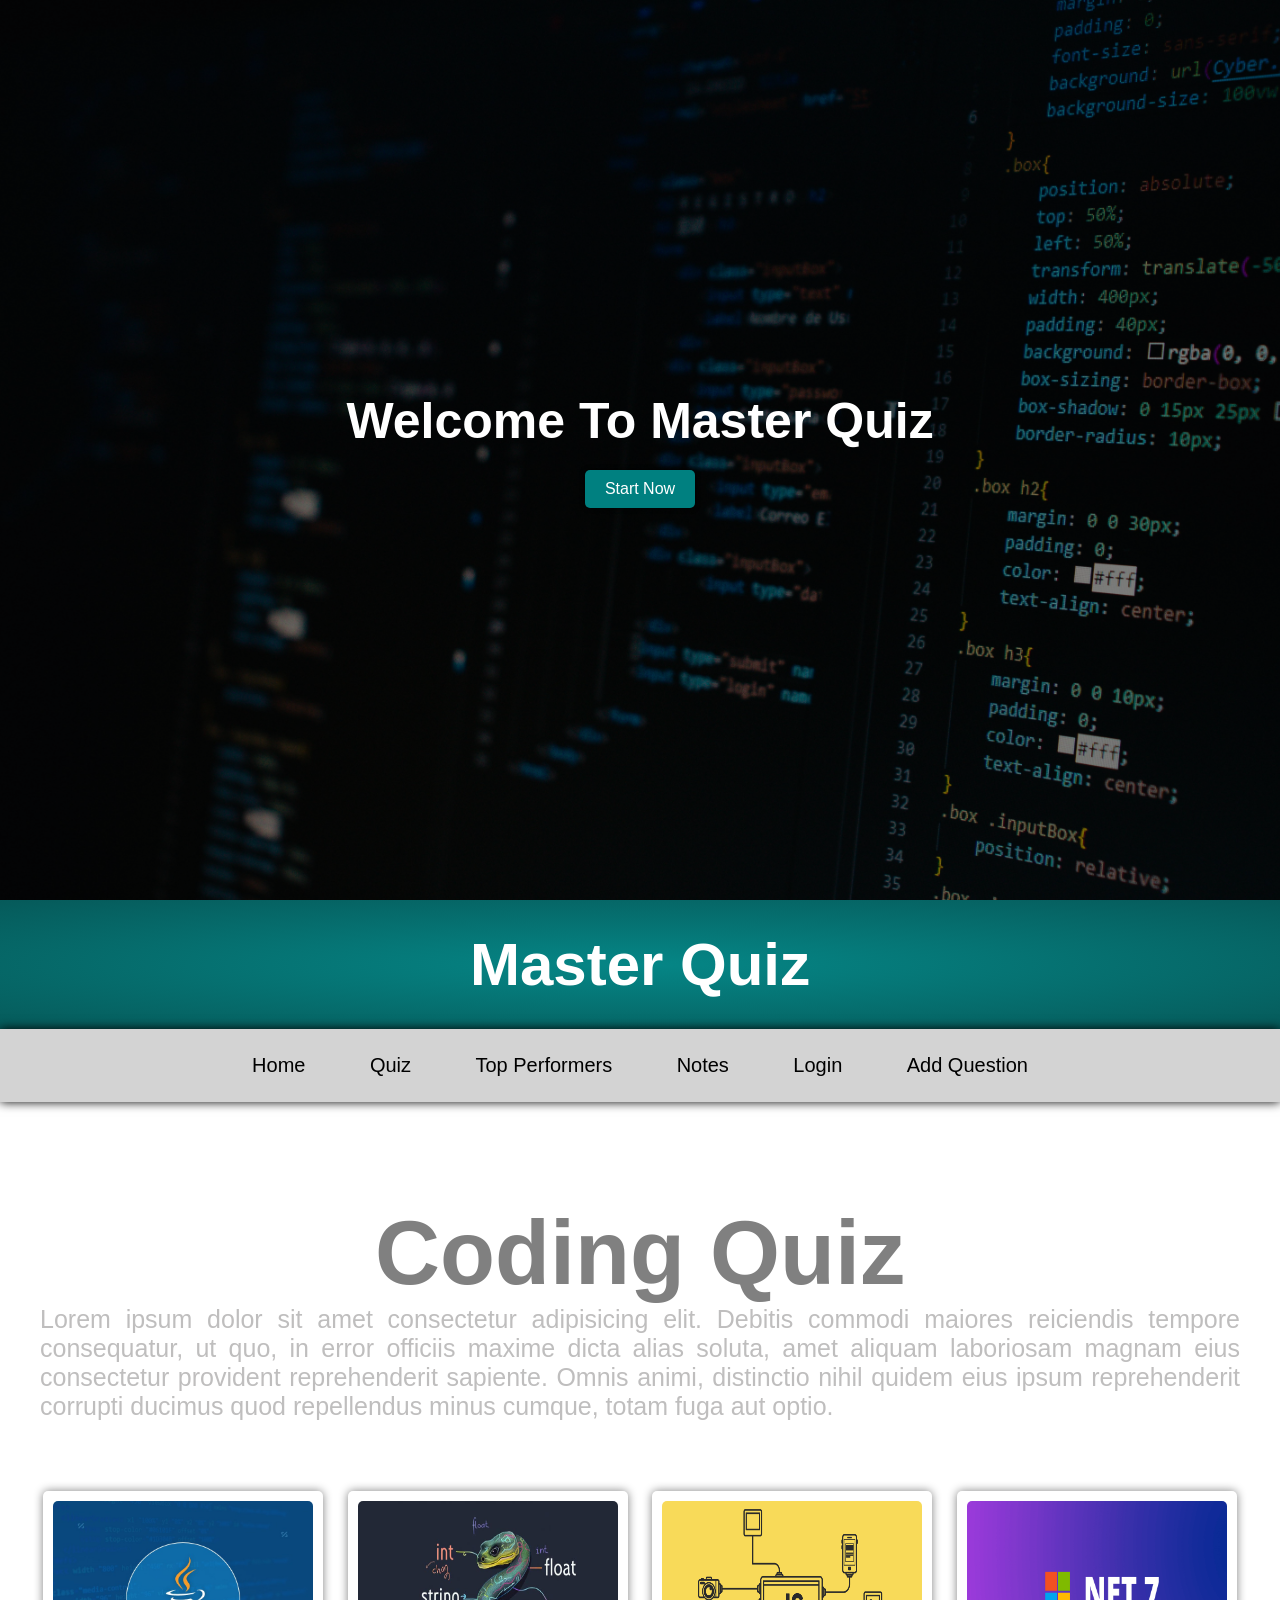
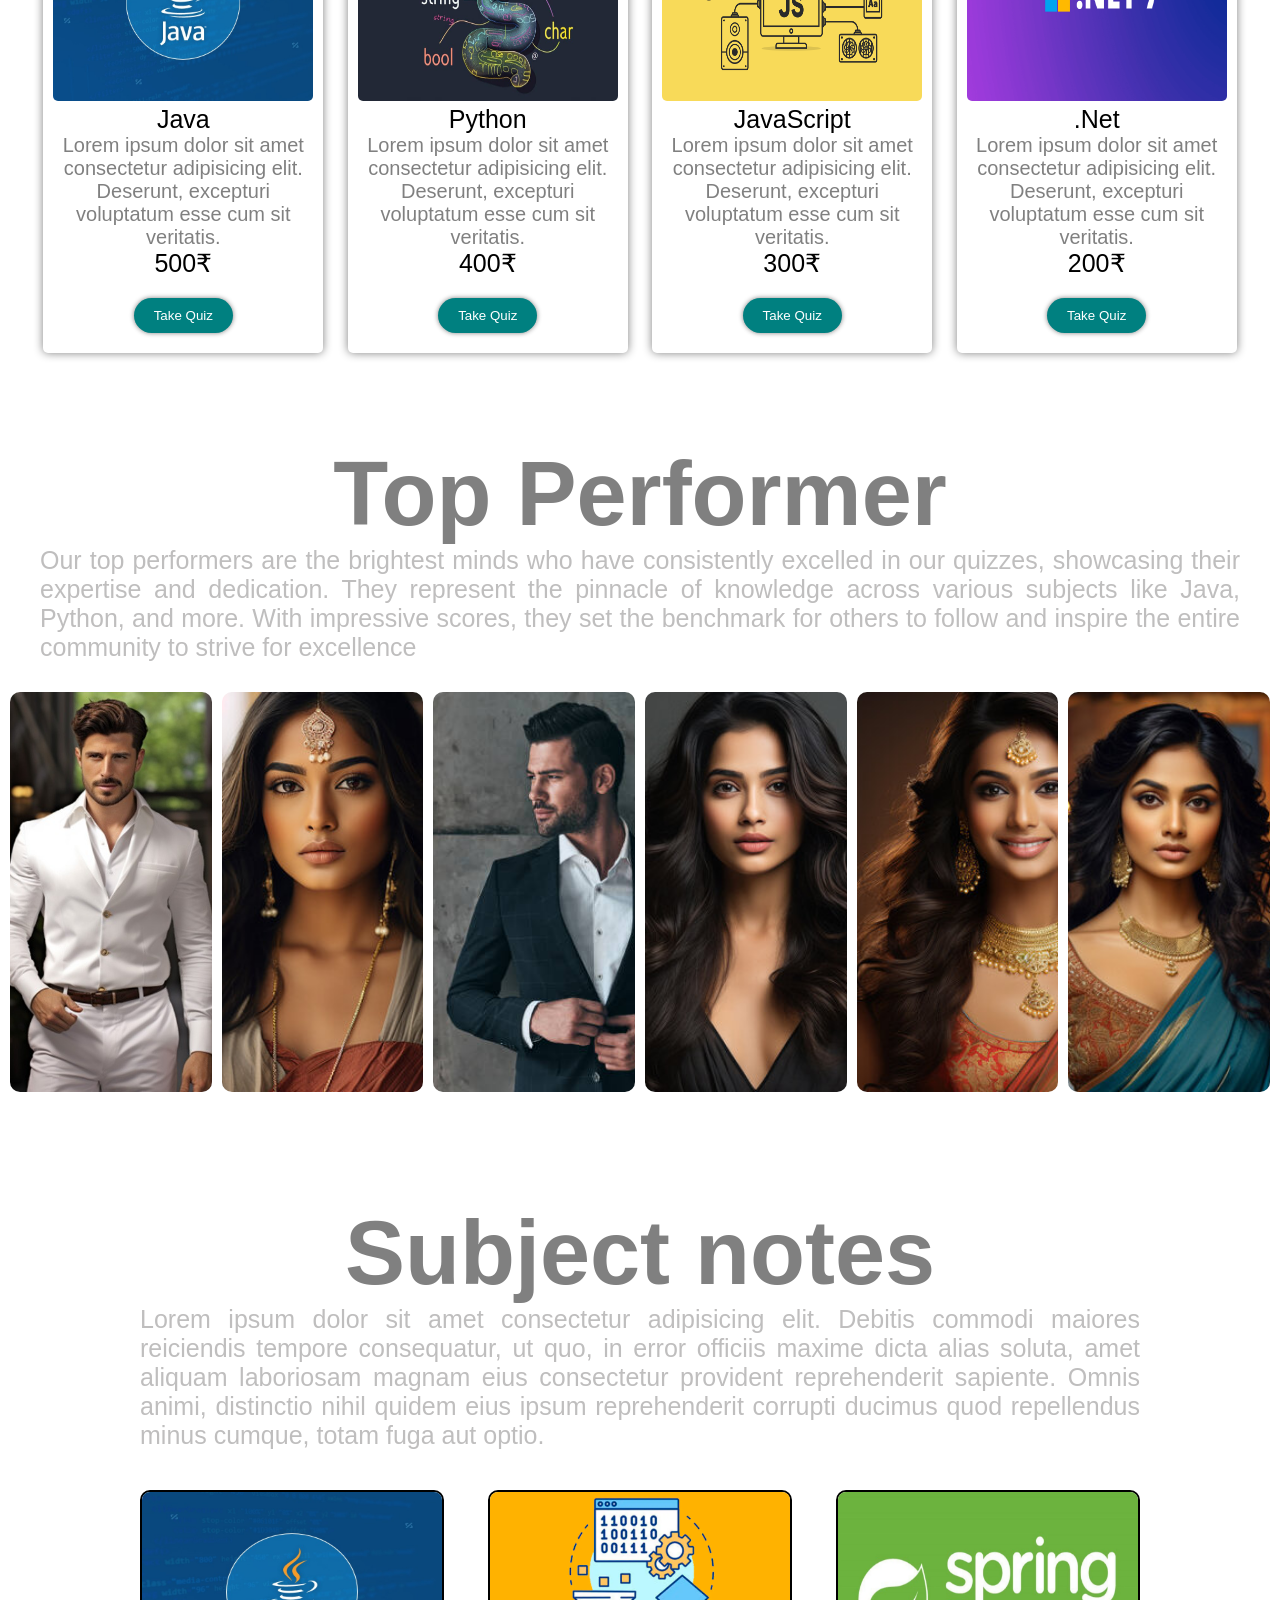
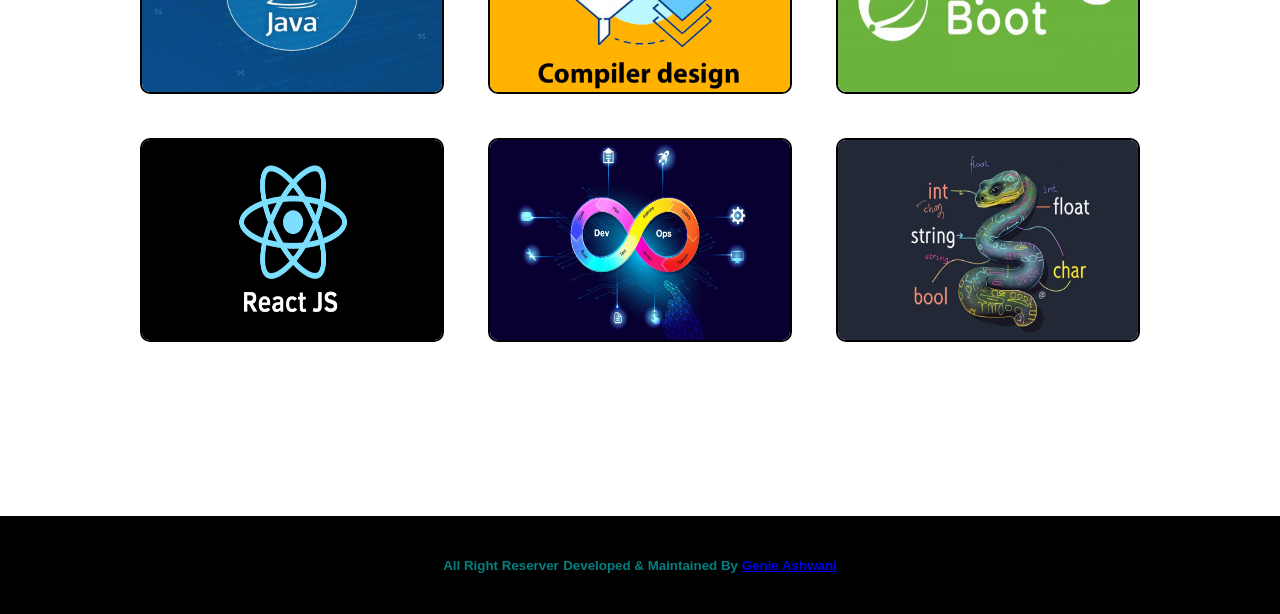
<file: quix-app/index.html>
<!DOCTYPE html>
<html lang="en">
    <head>
        <meta charset="UTF-8">
        <meta name="viewport" content="width=device-width, initial-scale=1.0">
        <title>Document</title>
        <link rel="stylesheet" href="style.css">
    </head>
    <body>

        <!--Landing Page-->
        <section class="landing-page">

            <div class="wrapper">
                <div class="flex-content">
                    <h1 class="vacation-heading">Welcome To Master Quiz</h1>
                    <a href="#quiz-packages" class="btn">Start Now</a>
                </div>
            </div>

        </section>

        <!--header section-->
        <header class="quiz-header" id="quiz-header">
            <h1 class="heading">Master Quiz</h1>
        </header>

        <nav class="main-nav">
            <a href="#">Home</a>
            <a href="#quiz-packages">Quiz</a>
            <a href="#Performer">Top Performers</a>
            <a href="#notes">Notes</a>
            <a href="login.html" id="auth-nav-link">Login</a>
            <a href="add-question.html" id="add-question-link"
                class="hidden-link">Add Question</a>
        </nav>

        <section class="quiz-packages-section" id="quiz-packages">
            <h1 class="quiz-heading">Coding Quiz</h1>
            <p class="quiz-text">Lorem ipsum dolor sit amet consectetur
                adipisicing elit. Debitis commodi maiores reiciendis tempore
                consequatur, ut quo, in error officiis maxime dicta alias
                soluta, amet aliquam laboriosam magnam eius consectetur
                provident reprehenderit sapiente. Omnis animi, distinctio nihil
                quidem eius ipsum reprehenderit corrupti ducimus quod
                repellendus minus cumque, totam fuga aut optio.</p>
            <div class="package-wrapper">
                <div class="package-card">
                    <img src=".//images/java.jpg" alt>
                    <p class="card-heading">Java</p>
                    <p class="card-text">Lorem ipsum dolor sit amet consectetur
                        adipisicing elit. Deserunt, excepturi voluptatum esse
                        cum sit veritatis.</p>
                    <p class="card-heading">500₹</p>
                    <button class="btn" onclick="startQuiz('java')">Take
                        Quiz</button>
                </div>
                <div class="package-card">
                    <img src=".//images/python.jpg" alt>
                    <p class="card-heading">Python</p>
                    <p class="card-text">Lorem ipsum dolor sit amet consectetur
                        adipisicing elit. Deserunt, excepturi voluptatum esse
                        cum sit veritatis.</p>
                    <p class="card-heading">400₹</p>
                    <button class="btn">Take Quiz</button>
                </div>
                <div class="package-card">
                    <img src=".//images/js.png" alt>
                    <p class="card-heading">JavaScript</p>
                    <p class="card-text">Lorem ipsum dolor sit amet consectetur
                        adipisicing elit. Deserunt, excepturi voluptatum esse
                        cum sit veritatis.</p>
                    <p class="card-heading">300₹</p>
                    <button class="btn">Take Quiz</button>
                </div>
                <div class="package-card">
                    <img src=".//images/net.png" alt>
                    <p class="card-heading">.Net</p>
                    <p class="card-text">Lorem ipsum dolor sit amet consectetur
                        adipisicing elit. Deserunt, excepturi voluptatum esse
                        cum sit veritatis.</p>
                    <p class="card-heading">200₹</p>
                    <button class="btn">Take Quiz</button>
                </div>

            </div>
        </section>

        <section class="Performer-quiz-section" id="Performer">
            <h1 class="quiz-heading">Top Performer</h1>
            <p class="quiz-text">Our top performers are the brightest minds who
                have consistently excelled in our quizzes, showcasing their
                expertise and dedication. They represent the pinnacle of
                knowledge across various subjects like Java, Python, and more.
                With impressive scores, they set the benchmark for others to
                follow and inspire the entire community to strive for
                excellence</p>
            <div class="image-card">
                <img src=".//images/m1.jpeg" alt>
                <img src=".//images/m2.jpg" alt>
                <img src=".//images/m3.jpg" alt>
                <img src=".//images/m4.jpg" alt>
                <img src=".//images/m5.jpg" alt>
                <img src=".//images/m6.jpg" alt>
            </div>

        </section>

        <section class="notes-section" id="notes">
            <h1 class="quiz-heading">Subject notes</h1>
            <p class="quiz-text">Lorem ipsum dolor sit amet consectetur
                adipisicing elit. Debitis commodi maiores reiciendis tempore
                consequatur, ut quo, in error officiis maxime dicta alias
                soluta, amet aliquam laboriosam magnam eius consectetur
                provident reprehenderit sapiente. Omnis animi, distinctio nihil
                quidem eius ipsum reprehenderit corrupti ducimus quod
                repellendus minus cumque, totam fuga aut optio.</p>
            <div class="notes-div">
                <div class="notes-wrapper">
                    <img src=".//images/java.jpg" alt>
                </div>
                <div class="notes-wrapper">
                    <img src=".//images/compiler.png" alt>
                </div>
                <div class="notes-wrapper">
                    <img src=".//images/spring.png" alt>
                </div>
                <div class="notes-wrapper">
                    <img src=".//images/react.png" alt>
                </div>
                <div class="notes-wrapper">
                    <img src=".//images/dev.jpg" alt>
                </div>
                <div class="notes-wrapper">
                    <img src=".//images/python.jpg" alt>
                </div>

            </div>
        </section>

        <footer class="footer-section">
            <small>All Right Reserver</small>
            <small>Developed & Maintained By
                <a href="https://www.youtube.com/@GenieAshwani"
                    target="_blank">Genie Ashwani</a>
            </small>
        </footer>

        <script src="index.js"></script>

        <script>
            const loggedInUser = localStorage.getItem('username');
            const role = localStorage.getItem('role');
            const authLink = document.getElementById('auth-nav-link');
            const addQuestionLink = document.getElementById('add-question-link');

            if (loggedInUser) {
                authLink.textContent = `Logout (${loggedInUser})`;
                authLink.href = '#';
                authLink.onclick = (e) => {
                    e.preventDefault();
                    localStorage.removeItem('username');
                    localStorage.removeItem('role');
                    localStorage.removeItem('token');
                    window.location.href = 'index.html';
                };

                if (role === 'ADMIN') {
                    addQuestionLink.classList.remove('hidden-link');
                }
            }
    </script>

    </body>
</html>
</file>
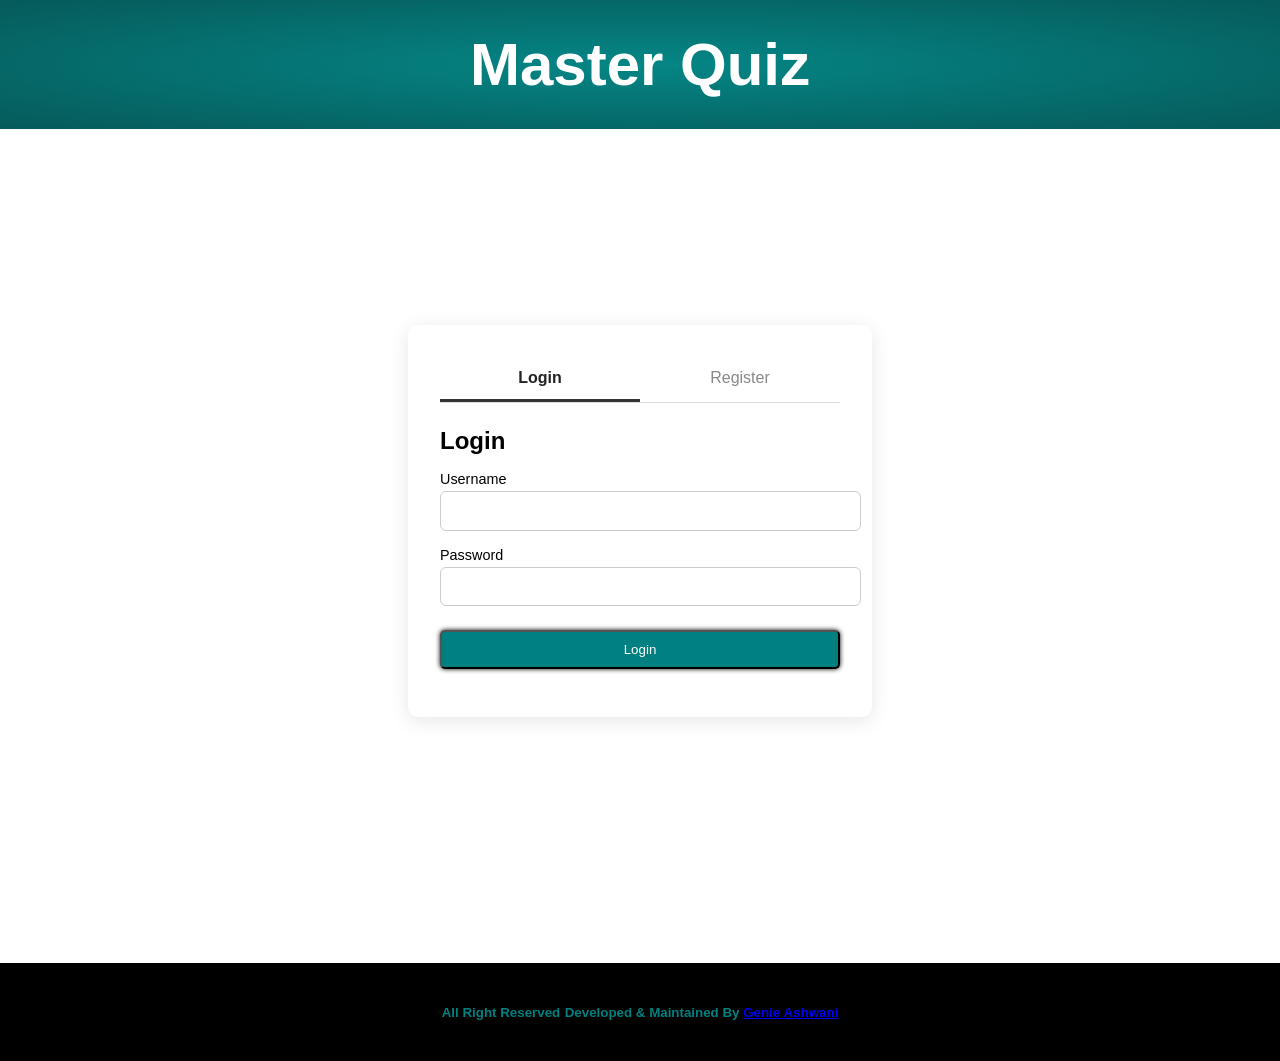
<file: quix-app/add-question.html>
<!DOCTYPE html>
<html lang="en">
    <head>
        <meta charset="UTF-8">
        <meta name="viewport" content="width=device-width, initial-scale=1.0">
        <title>Add Question - Master Quiz</title>
        <link rel="stylesheet" href="style.css">
        <link rel="stylesheet" href="auth.css">
    </head>
    <body>

        <header class="quiz-header" id="quiz-header">
            <h1 class="heading">Master Quiz — Admin</h1>
        </header>

        <section class="auth-section">
            <div class="auth-card" style="max-width: 500px;">

                <h2>Add a New Question</h2>

                <form id="add-question-form" class="auth-form">
                    <label for="question-text">Question</label>
                    <input type="text" id="question-text" required>

                    <label for="option-1">Option 1</label>
                    <input type="text" id="option-1" required>

                    <label for="option-2">Option 2</label>
                    <input type="text" id="option-2" required>

                    <label for="option-3">Option 3</label>
                    <input type="text" id="option-3" required>

                    <label for="option-4">Option 4</label>
                    <input type="text" id="option-4" required>

                    <label for="correct-answer">Correct Answer (must match one
                        option exactly)</label>
                    <input type="text" id="correct-answer" required>

                    <button type="submit" class="btn">Save Question</button>
                    <p id="add-question-message" class="auth-message"></p>
                </form>

            </div>
        </section>

        <footer class="footer-section">
            <small>All Right Reserved</small>
            <small>Developed & Maintained By
                <a href="https://www.youtube.com/@GenieAshwani"
                    target="_blank">Genie Ashwani</a>
            </small>
        </footer>

        <script src="add-question.js"></script>
    </body>
</html>
</file>
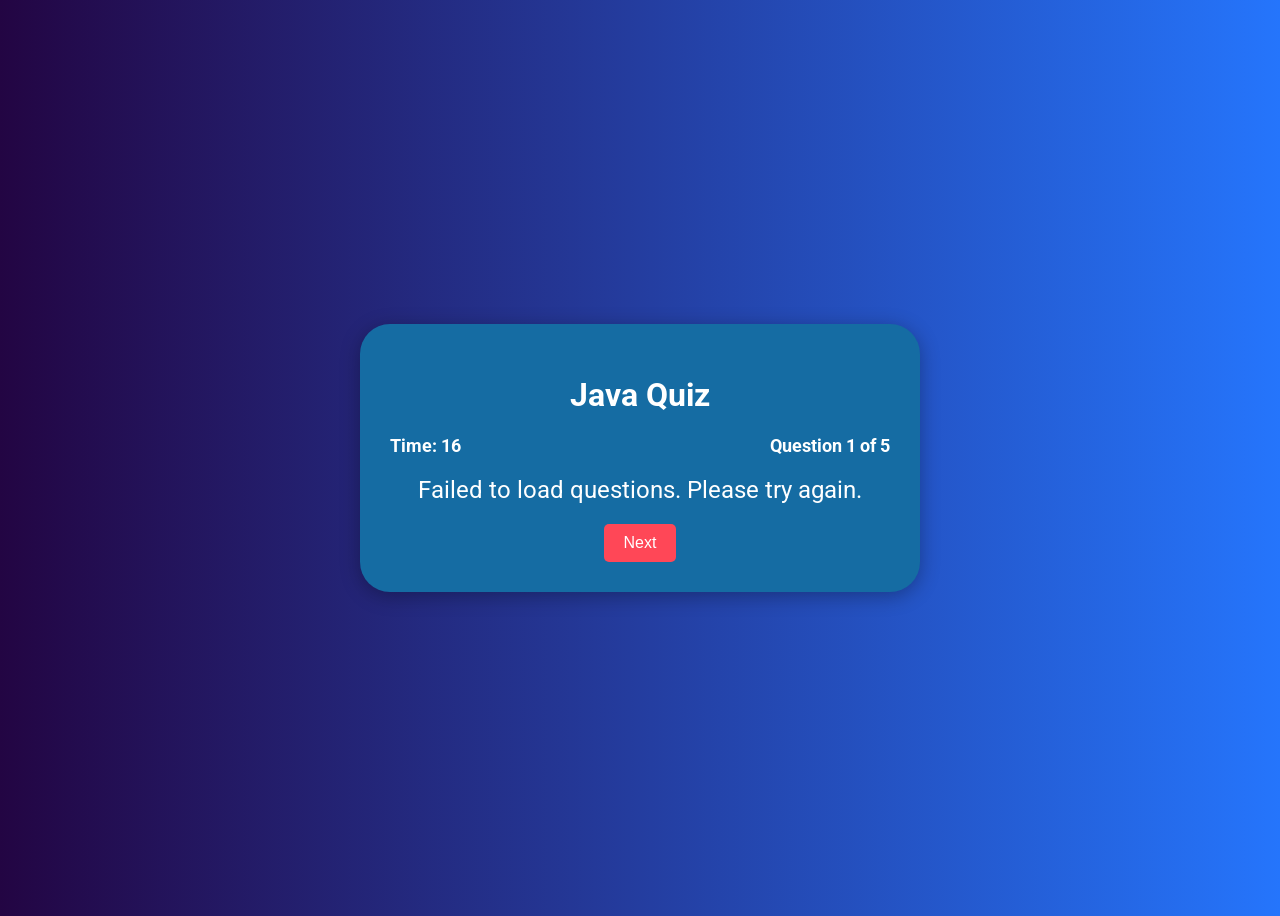
<file: quix-app/java-quiz.html>
<!DOCTYPE html>
<html lang="en">
<head>
    <meta charset="UTF-8">
    <meta name="viewport" content="width=device-width, initial-scale=1.0">
    <title>Java Quiz</title>
    <link rel="stylesheet" href="java-quiz.css">
    <link href="https://fonts.googleapis.com/css2?family=Roboto:wght@400;700&display=swap" rel="stylesheet">
</head>
<body>
    <div class="quiz-container">
        <h1>Java Quiz</h1>
        <div class="quiz-info">
            <div class="timer">Time: <span id="timer">16</span></div>
            <div class="question-number">Question <span id="current-question">1</span> of <span id="total-questions">5</span></div>
        </div>
        <div class="question" id="question-text">Loading question...</div>
        <div class="options" id="options-container"></div>
        <button id="next-button" class="next-button" onclick="nextQuestion()">Next</button>
    </div>
    <script src="java-quiz.js"></script>
</body>
</html>
</file>
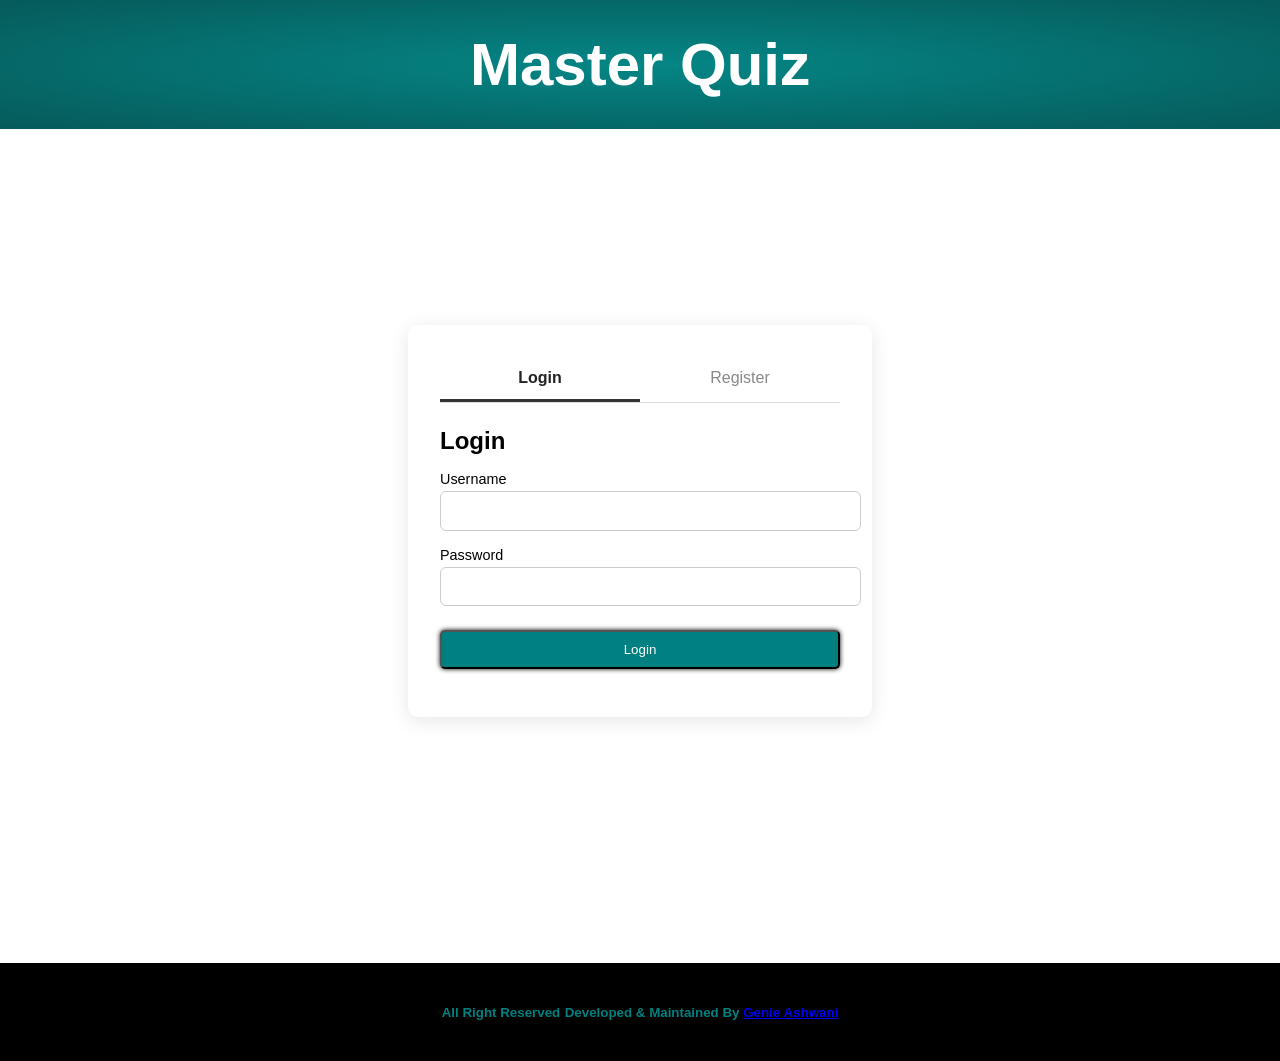
<file: quix-app/login.html>
<!DOCTYPE html>
<html lang="en">
<head>
    <meta charset="UTF-8">
    <meta name="viewport" content="width=device-width, initial-scale=1.0">
    <title>Login / Register - Master Quiz</title>
    <link rel="stylesheet" href="style.css">
    <link rel="stylesheet" href="auth.css">
</head>
<body>

    <header class="quiz-header" id="quiz-header">
        <h1 class="heading">Master Quiz</h1>
    </header>

    <section class="auth-section">
        <div class="auth-card">

            <div class="auth-tabs">
                <button class="auth-tab active" id="login-tab" onclick="showForm('login')">Login</button>
                <button class="auth-tab" id="register-tab" onclick="showForm('register')">Register</button>
            </div>

            <!-- Login Form -->
            <form id="login-form" class="auth-form">
                <h2>Login</h2>
                <label for="login-username">Username</label>
                <input type="text" id="login-username" required>

                <label for="login-password">Password</label>
                <input type="password" id="login-password" required>

                <button type="submit" class="btn">Login</button>
                <p id="login-message" class="auth-message"></p>
            </form>

            <!-- Register Form -->
            <form id="register-form" class="auth-form hidden">
                <h2>Register</h2>
                <label for="register-username">Username</label>
                <input type="text" id="register-username" required>

                <label for="register-password">Password</label>
                <input type="password" id="register-password" required minlength="6">

                <button type="submit" class="btn">Register</button>
                <p id="register-message" class="auth-message"></p>
            </form>

        </div>
    </section>

    <footer class="footer-section">
        <small>All Right Reserved</small>
        <small>Developed & Maintained By
            <a href="https://www.youtube.com/@GenieAshwani" target="_blank">Genie Ashwani</a>
        </small>
    </footer>

    <script src="auth.js"></script>
</body>
</html>
</file>
<file: quix-app/style.css>
*{
    padding: 0;
    margin: 0;
}
html{
    scroll-behavior: smooth;
}
body{
    font-family: sans-serif;
}

.landing-page{
    background: white url(../quix-app/images/bg1.jpg) no-repeat scroll center;
    height: 100vh;
    background-size: cover;
    color: white;
}

.landing-page .wrapper{
    background-color: rgba(0, 0, 0, 0.5);
    height: 100%;
}

.landing-page .flex-content{
    display:flex;
    flex-direction: column;
    justify-content: center;
    align-items: center;
    height: 100%;
}

.landing-page .vacation-heading{
    font-size: 50px;
}

.btn{
    color: white;
    text-decoration: none;
    background-color: teal;
    padding: 10px 20px;
    border-radius: 5px;
    box-shadow: 0 0 5px black;
    margin-top: 20px;
}

.btn:hover{
    background-color: #a0dd13;
}




/*
header section
*/

.hidden-link {
    display: none;
}

.quiz-header{
background : radial-gradient(#058686,rgb(6, 90, 90));
color: white;
padding: 30px;
text-align: center;
}

.quiz-header .heading{
    font-size: 60px;
}


.main-nav{
    background-color: lightgrey;
    text-align: center;
    padding: 15px;
    box-shadow: 0 0 10px black;
    position: sticky;
    top: 0;

}

.main-nav a{
    color: black;
    text-decoration: none;
    font-size: 20px;
    padding: 10px 30px;
    display: inline-block;

}

.main-nav a:hover{
    background-color: teal;
    color: white;
    border-radius: 30px;
}




.quiz-heading{
    font-size: 90px;
    color: gray;
}

.quiz-text{
    color:#bfbebe;
    font-size: 25px;
    text-align: justify;
    padding: 0px 40px;
}

.Performer-quiz-section {
    text-align: center;
}

.Performer-quiz-section .quiz-heading {
    padding-top: 60px;
}

.Performer-quiz-section .image-card {
    object-fit: cover;
}

.image-card {
    display: grid;
    grid-template-columns: repeat(auto-fit, minmax(150px, 1fr));
    gap: 10px;
    padding: 10px;
    margin-top: 20px;
}

.image-card img {
    width: 100%;
    height: 400px;
    border-radius: 10px;
    object-fit: cover;
    transition: transform 0.6s ease, box-shadow 0.3s ease; /* Adds smooth transition */
}

.image-card img:hover {
    transform: scale(1.1); /* Scales the image up on hover */
    box-shadow: 0 10px 15px rgba(0, 0, 0, 0.2); /* Adds shadow effect on hover */
}

.notes-section{
    text-align: center;
    padding: 100px;
}

.notes-section .notes-div{
    margin-top: 20px;
}

.notes-section .notes-wrapper{
    border: 2px solid black;
    width: 300px;
    height: 200px;
    overflow: hidden;
    border-radius: 10px;
    box-shadow: 0 0 10x gray;
    display: inline-block;
    margin: 20px;
}

.notes-section .notes-wrapper img{
    width: 100%;
    height: 100%;
    transition: all 0.5s;
    
}


.notes-section .notes-wrapper img:hover{
    transform: scale(1.1,1.1);
    cursor: pointer;
}

.quiz-packages-section{
    text-align: center;
    margin-top: 40px;
}

.quiz-packages-section .quiz-heading{
    padding-top: 60px;
}

.quiz-packages-section .package-wrapper{
    margin-top: 40px;
    padding: 20px;
}


.package-wrapper .package-card{
    box-shadow: 0 0 10px gray;
    border-radius: 5px;
    width:  260px;
    padding: 10px;
    display: inline-block;
    margin: 10px;
}

.package-card img{
    width: 100%;
    height: 200px;
    border-radius: 5px;
}

.package-card .card-heading{
    font-size: 25px;

}

.package-card .card-text{
    font-size: 20px;
    color: gray;
}

.package-card .btn{
    border-radius: 40px;
    box-shadow:  0 0 5px gray;
    border: none;
    margin-bottom: 10px;
}


.package-card .btn:hover{
    cursor: pointer;
}


.footer-section{
    background-color: black;
    padding: 40px;
    text-align: center;
    color: teal;
    text-decoration: none;
    font-weight: bold;
    margin-top: 50px;
}
</file>
<file: quix-app/auth.css>
.auth-section {
    display: flex;
    justify-content: center;
    align-items: center;
    min-height: 80vh;
    padding: 2rem 1rem;
}

.auth-card {
    background: #fff;
    border-radius: 10px;
    box-shadow: 0 4px 20px rgba(0, 0, 0, 0.1);
    padding: 2rem;
    width: 100%;
    max-width: 400px;
}

.auth-tabs {
    display: flex;
    margin-bottom: 1.5rem;
    border-bottom: 1px solid #ddd;
}

.auth-tab {
    flex: 1;
    padding: 0.75rem;
    background: none;
    border: none;
    cursor: pointer;
    font-size: 1rem;
    color: #888;
    border-bottom: 3px solid transparent;
}

.auth-tab.active {
    color: #222;
    font-weight: 600;
    border-bottom: 3px solid #333;
}

.auth-form.hidden {
    display: none;
}

.auth-form label {
    display: block;
    margin-top: 1rem;
    margin-bottom: 0.3rem;
    font-size: 0.9rem;
}

.auth-form input {
    width: 100%;
    padding: 0.6rem;
    border: 1px solid #ccc;
    border-radius: 6px;
    font-size: 1rem;
}

.auth-form button {
    margin-top: 1.5rem;
    width: 100%;
    cursor: pointer;
}

.auth-message {
    margin-top: 1rem;
    font-size: 0.9rem;
    text-align: center;
}

.auth-message.error {
    color: #c0392b;
}

.auth-message.success {
    color: #27ae60;
}
</file>
<file: quix-app/java-quiz.css>
body {
    font-family: 'Roboto', sans-serif;
    background: linear-gradient(to right, #230543, #2575fc); /* Gradient background */
    color: #ffffff;
    display: flex;
    justify-content: center;
    align-items: center;
    height: 100vh;
}

.quiz-container {
    background-color: rgb(21, 108, 163);
    padding: 30px;
    border-radius: 30px;
    box-shadow: 0 4px 20px rgba(0, 0, 0, 0.3);
    width: 90%;
    max-width: 500px;
    text-align: center;
}

.quiz-info {
    display: flex;
    justify-content: space-between;
    margin-bottom: 20px;
}

.timer {
    font-size: 18px;
    font-weight: 700;
}

.question-number {
    font-size: 18px;
    font-weight: 700;
}

.question {
    font-size: 24px;
    margin: 20px 0;
}

.options {
    display: flex;
    flex-direction: column;
}

.option {
    background-color: #ffffff;
    color: #333;
    border: none;
    border-radius: 5px;
    padding: 10px;
    margin: 10px 0;
    cursor: pointer;
    transition: background-color 0.3s;
}

.option:hover {
    background-color: rgb(240, 249, 112)
}

.next-button {
    background-color: #ff4757; /* Red color for the button */
    color: white;
    border: none;
    border-radius: 5px;
    padding: 10px 20px;
    font-size: 16px;
    cursor: pointer;
    transition: background-color 0.3s;
}

.next-button:hover {
    background-color: #1d0ca1; /* Lighter red on hover */
}
</file>
